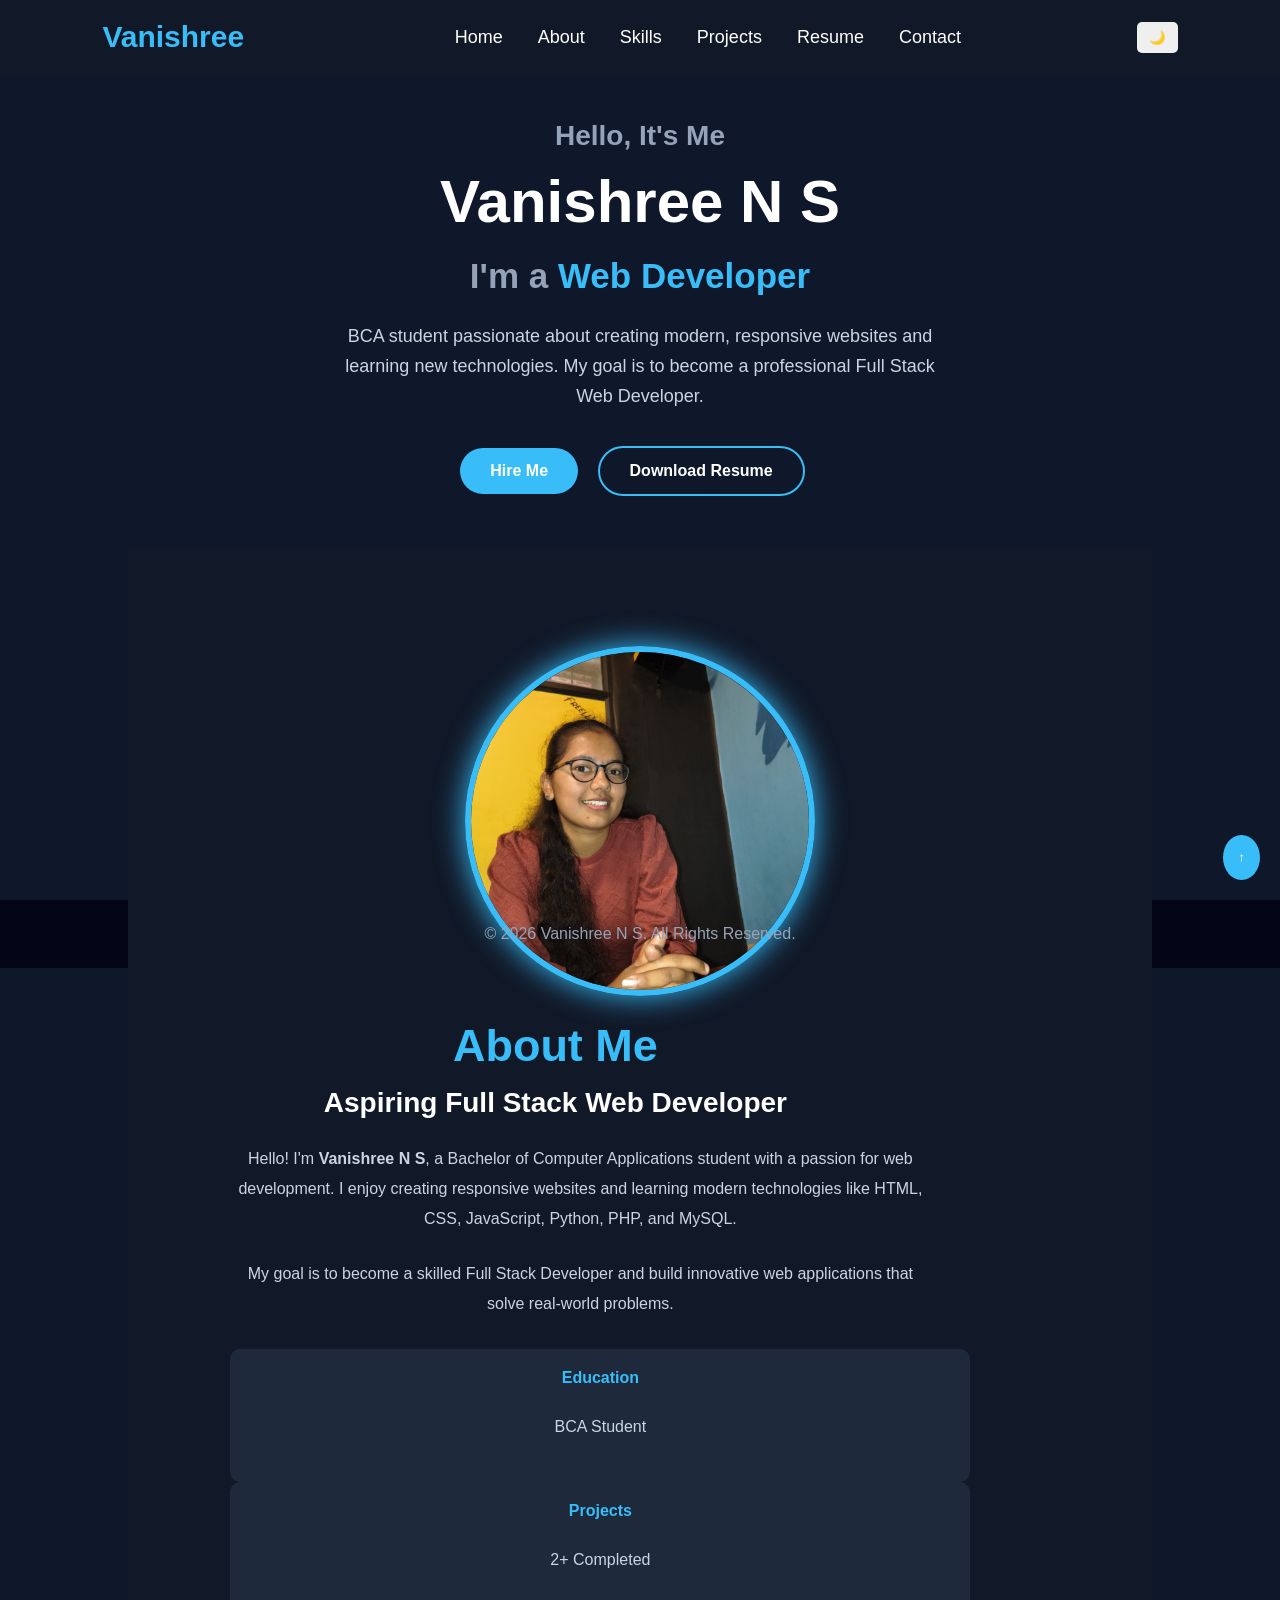
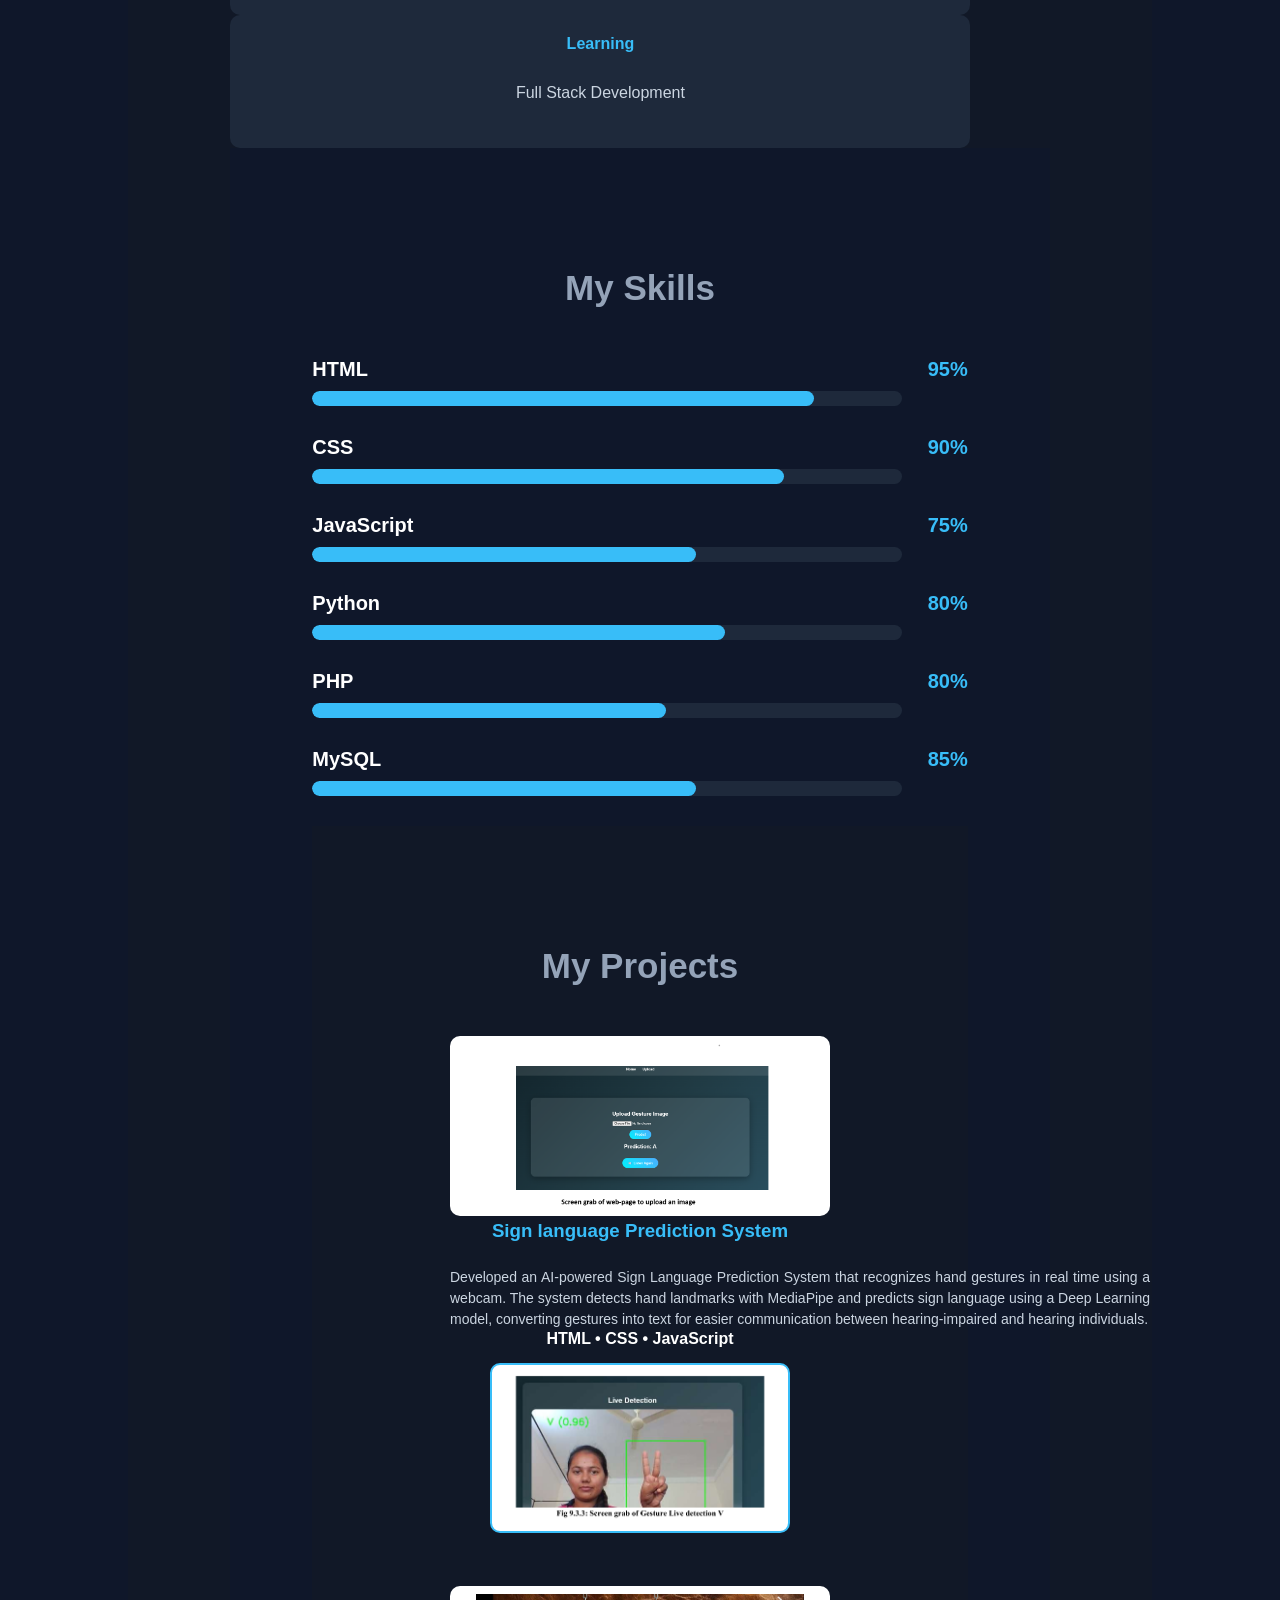
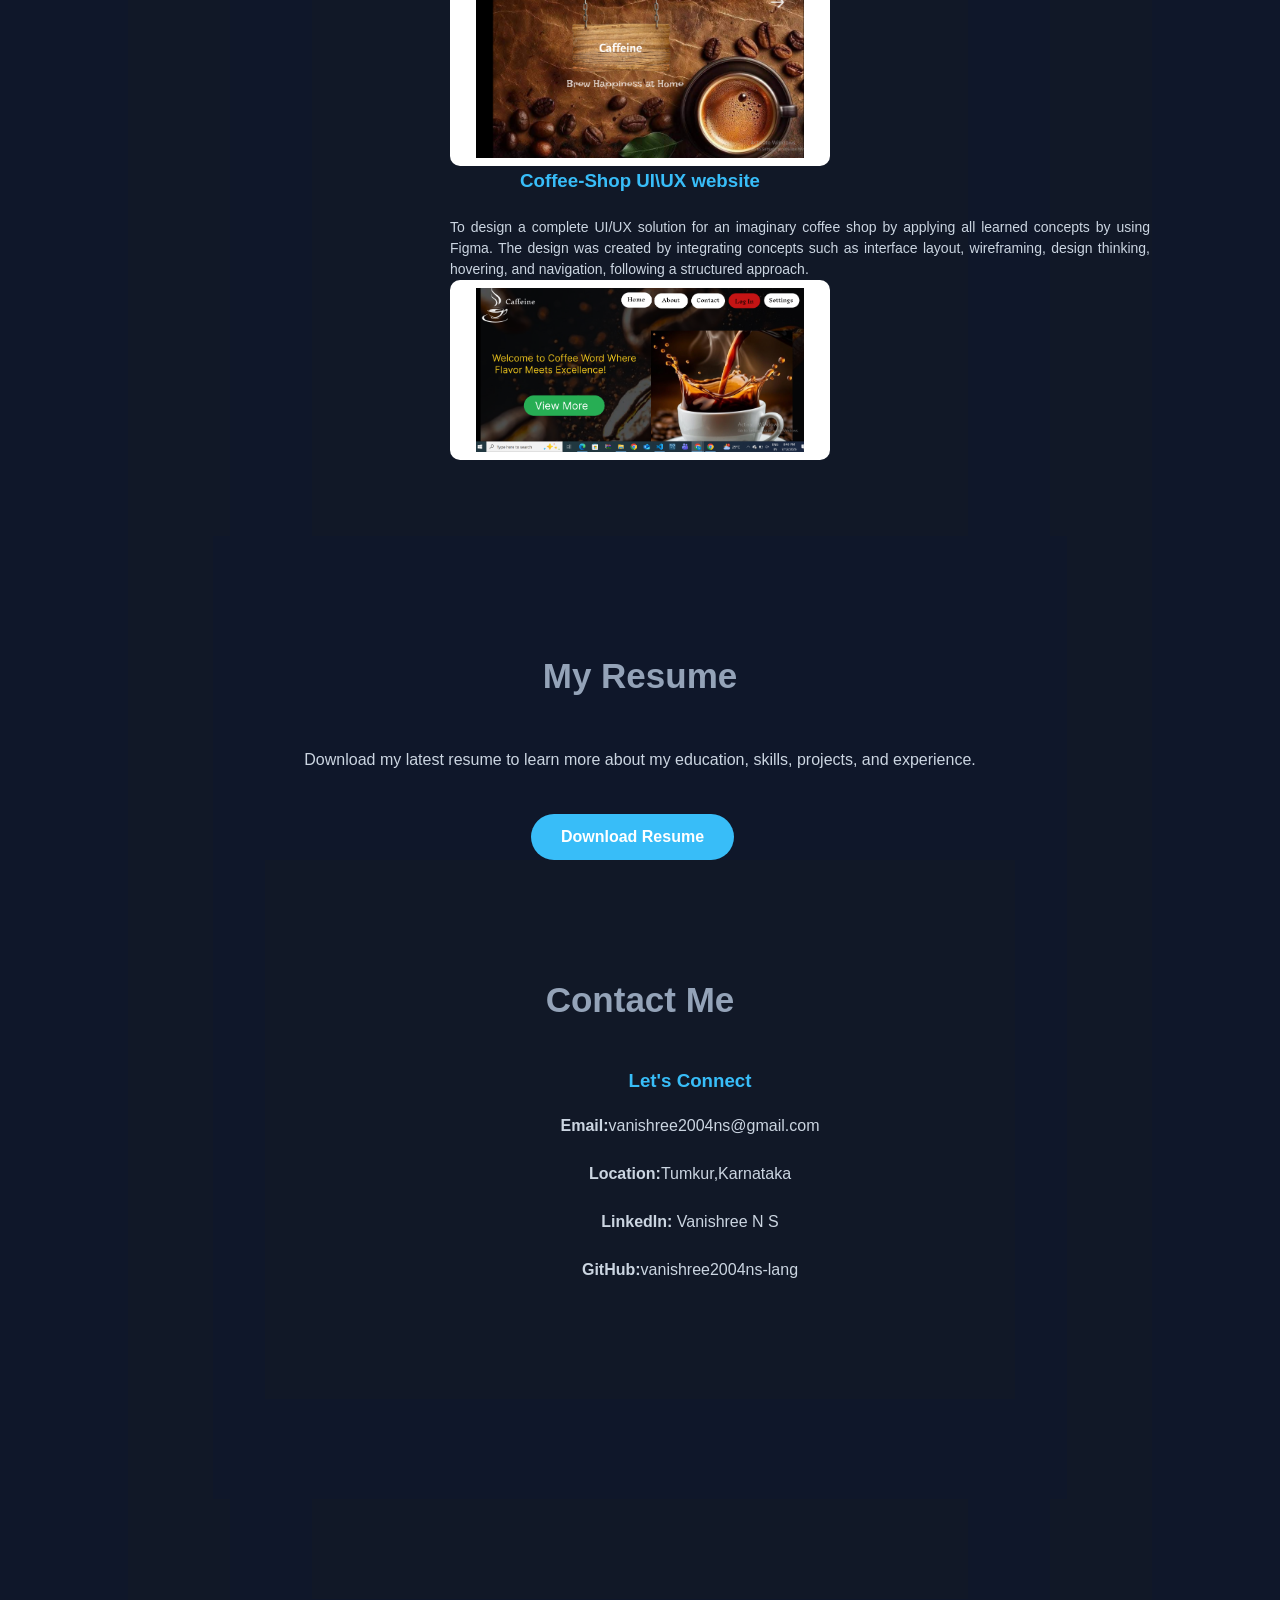
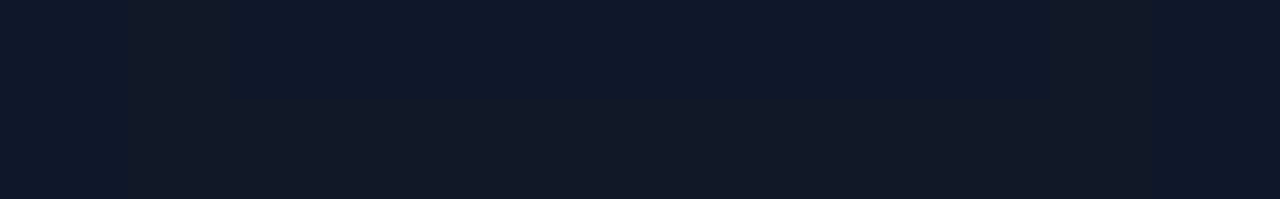
<file: index.html>
<!DOCTYPE html>
<html lang="en">
<head>
    <meta charset="UTF-8">
    <meta name="viewport" content="width=device-width, initial-scale=1.0">
    <title>My Portfolio</title>

    <link rel="stylesheet" href="style.css">
</head>
<body>

    <!-- Navigation Bar -->
    <header>

        <div class="logo">
            Vanishree
        </div>
      <div class="menu-toggle" id="menu-toggle">
    ☰
</div>
      <nav>
    <ul>
        <li><a href="#home">Home</a></li>
        <li><a href="#about">About</a></li>
        <li><a href="#skills">Skills</a></li>
        <li><a href="#projects">Projects</a></li>
        <li><a href="#resume">Resume</a></li>
        <li><a href="#contact">Contact</a></li>
    </ul>
</nav>
<button id="theme-btn">🌙</button>
        

    </header>

    <!-- Home Section -->

    <section class="home" id="home">

    <div class="home-text">

        <h3>Hello, It's Me</h3>

        <h1>Vanishree N S</h1>

        <h2>I'm a <span id="typing"></span></h2>

        <p>
            BCA student passionate about creating modern, responsive websites
            and learning new technologies. My goal is to become a professional
            Full Stack Web Developer.
        </p>

        <div class="buttons">
            <a href="#" class="btn">Hire Me</a>
            <a href="resume\Resume.pdf" class="btn btn2" download>Download Resume</a>
        </div>

    </div>

         <!-- ================= About ME ================= -->
      <section class="about" id="about">
    <div>
    <div class="home-image">
        <img src="images1\profile.jpeg" height="500" width="500" alt="Profile Picture">
    </div>

    <div class="about-content">

        <h2>About Me</h2>

        <h3>Aspiring Full Stack Web Developer</h3>

        <p>
            Hello! I'm <strong>Vanishree N S</strong>, a Bachelor of Computer
            Applications student with a passion for web development.
            I enjoy creating responsive websites and learning modern
            technologies like HTML, CSS, JavaScript, Python, PHP, and MySQL.
        </p>

        <p>
            My goal is to become a skilled Full Stack Developer and build
            innovative web applications that solve real-world problems.
        </p>

        <div class="about-info">
<div>
            <div class="info-box">
                <h4>Education</h4>
                <p>BCA Student</p>
            </div>

            <div class="info-box">
                <h4>Projects</h4>
                <p>2+ Completed</p>
            </div>

            <div class="info-box">
                <h4>Learning</h4>
                <p>Full Stack Development</p>
            </div>
</div>
        </div>

    </div>
        <!-- ================= SKILLS ================= -->

<section class="skills" id="skills">

    <h2 class="section-title">My Skills</h2>

    <div class="skills-container">

        <div class="skill">
            <h3>HTML <span>95%</span></h3>
            <div class="progress">
                <div class="progress-bar html"></div>
            </div>
        </div>

        <div class="skill">
            <h3>CSS <span>90%</span></h3>
            <div class="progress">
                <div class="progress-bar css"></div>
            </div>
        </div>

        <div class="skill">
            <h3>JavaScript <span>75%</span></h3>
            <div class="progress">
                <div class="progress-bar js"></div>
            </div>
        </div>

        <div class="skill">
            <h3>Python <span>80%</span></h3>
            <div class="progress">
                <div class="progress-bar python"></div>
            </div>
        </div>

        <div class="skill">
            <h3>PHP <span>80%</span></h3>
            <div class="progress">
                <div class="progress-bar php"></div>
            </div>
        </div>

        <div class="skill">
            <h3>MySQL <span>85%</span></h3>
            <div class="progress">
                <div class="progress-bar mysql"></div>
            </div>
        </div>

    </div>
  <!-- ================= PROJECTS ================= -->

<section class="projects" id="projects">

    <h2 class="section-title">My Projects</h2>

    <div class="project-container">

        <!-- Project 1 -->
         <div>
        <div class="project-card">

            <img src="images1\project.png" alt="project">

            <div class="project-content">

                <h3>Sign language Prediction System</h3>

                <p>
Developed an AI-powered Sign Language Prediction System that recognizes hand gestures in real time using a webcam. The system detects hand landmarks with MediaPipe and predicts sign language using a Deep Learning model, converting gestures into text for easier communication between hearing-impaired and hearing individuals.
</p>

                <h4>HTML • CSS • JavaScript</h4>
</div>
<div>
                <div class="project-output">

<img src="images1/projectoutput.png" alt="Output">

</div>
                
</div>
</div><div>
            </div>

        </div>

        <!-- Project 2 -->
        <div class="project-card">

            <img src="images1\coffeeshop.png" alt="project-UI\UX">

            <div class="project-content">

                <h3>Coffee-Shop UI\UX website</h3>

                <p>
                    To design a complete UI/UX solution for an imaginary coffee shop by applying all learned 
concepts by using Figma. The design was created by integrating concepts such as interface layout, wireframing, 
design thinking, hovering, and navigation, following a structured approach. 
                </p>

                <div class="project-buttons">
                    <img src="images1\coffee1.png" alt="project2">
                </div>

            </div>

        </div>

  <!-- ================= RESUME ================= -->

<section class="resume" id="resume">

    <h2 class="section-title">My Resume</h2>

    <p>
        Download my latest resume to learn more about my education,
        skills, projects, and experience.
    </p>

    <a href="resume\Resume.pdf" download class="btn">
        Download Resume
    </a>
  <!-- ================= CONTACT ================= -->

<section class="contact" id="contact">

    <h2 class="section-title">Contact Me</h2>

    <div class="contact-container">

        <div class="contact-info">

            <h3>Let's Connect</h3>

            <p><strong>Email:</strong>vanishree2004ns@gmail.com</p>

            <p><strong>Location:</strong>Tumkur,Karnataka</p>

            <p><strong>LinkedIn:</strong> Vanishree N S</p>

            <p><strong>GitHub:</strong>vanishree2004ns-lang</p>

        </div>

    </div>

</section>

</section>

</section>

</section>

</section>

</section>

<script src="script.js"></script>
  <footer>

    <p>
        © 2026 Vanishree N S. All Rights Reserved.
    </p>

</footer>
  <button id="topBtn">↑</button>

</body>

</html>
</file>
<file: style.css>
/* Reset */

*{
    margin:0;
    padding:0;
    box-sizing:border-box;
}

/* Body */

body{

    background:#0f172a;
    color:white;
    font-family:Arial, Helvetica, sans-serif;

}

/* Header */

header{

    display:flex;
    justify-content:space-between;
    align-items:center;

    padding:20px 8%;

    background:#111827;

    position:fixed;

    width:100%;

    top:0;

}

/* Logo */

.logo{

    font-size:30px;

    color:#38bdf8;

    font-weight:bold;

}

/* Menu */

nav ul{

    display:flex;

    list-style:none;

}

nav ul li{

    margin-left:35px;

}

nav ul li a{

    text-decoration:none;

    color:white;

    font-size:18px;

    transition:.3s;

}

nav ul li a:hover{

    color:#38bdf8;

}

/* Home */

.home{

    height:100vh;

    display:flex;

    flex-direction:column;

    justify-content:center;

    align-items:center;

    text-align:center;

}

.home h1{

    font-size:60px;

}

.home span{

    color:#38bdf8;

}

.home h2{

    margin-top:20px;

    font-size:35px;

    color:#94a3b8;

}

.home p{

    width:700px;

    margin-top:25px;

    line-height:30px;

    color:#cbd5e1;

}
/* Hero Section */

.home{
    display:flex;
    justify-content:space-between;
    align-items:center;
    padding:120px 10%;
    min-height:100vh;
    gap:50px;
}

.home-text{
    flex:1;
}

.home-text h3{
    font-size:28px;
    color:#94a3b8;
}

.home-text h1{
    font-size:60px;
    margin:15px 0;
}

.home-text h2{
    font-size:35px;
    margin-bottom:20px;
}

.home-text p{
    max-width:600px;
    line-height:30px;
    color:#cbd5e1;
    font-size:18px;
}

#typing{
    color:#38bdf8;
}

.home-image{
    flex:1;
    text-align:center;
}

.home-image img{
    width:350px;
    height:350px;
    border-radius:50%;
    object-fit:cover;
    border:6px solid #38bdf8;
    box-shadow:0 0 30px #38bdf8;
}

.buttons{
    margin-top:35px;
}

.btn{
    display:inline-block;
    padding:14px 30px;
    background:#38bdf8;
    color:white;
    text-decoration:none;
    border-radius:30px;
    margin-right:15px;
    transition:.3s;
    font-weight:bold;
}

.btn:hover{
    transform:translateY(-5px);
}

.btn2{
    background:transparent;
    border:2px solid #38bdf8;
}
/* Smooth Scroll */

html{
    scroll-behavior:smooth;
}

/* About Section */

.about{

    display:flex;

    justify-content:center;

    align-items:center;

    gap:80px;

    padding:100px 10%;

    background:#111827;

}

.about-image img{

    width:320px;

    height:320px;

    border-radius:20px;

    object-fit:cover;

    border:5px solid #38bdf8;

}

.about-content{

    max-width:650px;

}

.about-content h2{

    font-size:45px;

    color:#38bdf8;

    margin-bottom:15px;

}

.about-content h3{

    font-size:28px;

    margin-bottom:20px;

}

.about-content p{

    line-height:30px;

    color:#cbd5e1;

    margin-bottom:20px;

}

.about-info{

    display:flex;

    gap:20px;

    margin-top:30px;

}

.info-box{

    background:#1e293b;

    padding:20px;

    border-radius:10px;

    text-align:center;

    flex:1;

    transition:.3s;

}

.info-box:hover{

    transform:translateY(-8px);

}

.info-box h4{

    color:#38bdf8;

    margin-bottom:10px;

}
/* ================= SKILLS ================= */

.skills{

    padding:100px 10%;

    background:#0f172a;

}

.section-title{

    text-align:center;

    font-size:35px;

    color:#38bdf8;

    margin-bottom:50px;

}

.skills-container{

    max-width:800px;

    margin:auto;

}

.skill{

    margin-bottom:30px;

}

.skill h3{

    display:flex;

    justify-content:space-between;

    margin-bottom:10px;

    font-size:20px;

}

.progress{

    width:90%;

    height:15px;

    background:#1e293b;

    border-radius:20px;

    overflow:hidden;

}

.progress-bar{

    height:100%;

    background:#38bdf8;

    border-radius:15px;

    animation:grow 2s ease forwards;

}

.html{
    width:85%;
}

.css{
    width:80%;
}

.js{
    width:65%;
}

.python{
    width:70%;
}

.php{
    width:60%;
}

.mysql{
    width:65%;
}

@keyframes grow{

    from{

        width:0;

    }

}
/* ================= PROJECTS ================= */
.projects{
    padding:100px 10%;
    background:#111827;
}

.project-container{
    display:flex;
    justify-content:center;
    flex-wrap:wrap;
    gap:30px;
}
    .project-card{
    width:380px;
    min-height:520px;
}
}

.project-card:hover{
    transform:translateY(-8px);
}

.project-card img{
    width:100%;
    max-height:180px;
    object-fit:contain;
    background:#fff;
    padding:8px;
    border-radius:10px;
}
}
}

.project-content{
    padding:20px;
    text-align:center;
}

.project-content h3{
    color:#38bdf8;
    margin-bottom:10px;
}

.project-content p{
    color:#cbd5e1;
    font-size:14px;
    line-height:1.5;
    text-align:justify;
}
}

.project-content h4{
    color:#94a3b8;
    margin-bottom:20px;
}

.project-buttons{
    display:flex;
    justify-content:center;
    gap:10px;
    flex-wrap:wrap;
}
.project-output img{

    width:200%;

    max-width:250px;

    display:block;

    margin:15px auto;

    border-radius:10px;

}
.project-output{
    margin-top:15px;
}

.project-output img{
    width:200%;
    max-width:300px;
    height:170px;
    object-fit:contain;
    display:block;
    margin:auto;
    border-radius:10px;
    border:2px solid #38bdf8;
}
/* ================= RESUME ================= */

.resume{

    padding:100px 10%;

    background:#0f172a;

    text-align:center;

}

.resume p{

    max-width:700px;

    margin:20px auto 40px;

    color:#cbd5e1;

    line-height:28px;

}

/* ================= CONTACT ================= */

.contact{

    padding:100px 10%;

    background:#111827;

}

.contact-container{

    display:grid;

    grid-template-columns:1fr 1fr;

    gap:50px;

}

.contact-info h3{

    color:#38bdf8;

    margin-bottom:20px;

}

.contact-info p{

    margin-bottom:15px;

    color:#cbd5e1;

}

form{

    display:flex;

    flex-direction:column;

}

form input,
form textarea{

    margin-bottom:20px;

    padding:15px;

    border:none;

    border-radius:8px;

    background:#1e293b;

    color:white;

    font-size:16px;

}

form button{

    width:180px;

    cursor:pointer;

}
footer{

    background:#020617;

    padding:25px;

    text-align:center;

    color:#94a3b8;

}
.menu-toggle{
    display:none;
    font-size:30px;
    cursor:pointer;
}

@media(max-width:768px){

    .menu-toggle{
        display:block;
    }

    nav{
        display:none;
        position:absolute;
        top:70px;
        right:20px;
        background:#111827;
        width:220px;
        border-radius:10px;
    }

    nav.active{
        display:block;
    }

    nav ul{
        flex-direction:column;
    }

    nav ul li{
        margin:20px;
    }

    .home,
    .about,
    .contact-container{
        flex-direction:column;
        grid-template-columns:1fr;
        text-align:center;
    }

    .home-image img,
    .about-image img{
        width:250px;
        height:250px;
    }
}
#theme-btn{
    padding:8px 12px;
    border:none;
    border-radius:5px;
    cursor:pointer;
}
.light-mode{
    background:white;
    color:black;
}
#topBtn{
    position:fixed;
    bottom:20px;
    right:20px;
    padding:15px;
    border:none;
    border-radius:50%;
    cursor:pointer;
    background:#38bdf8;
    color:white;
}
</file>
